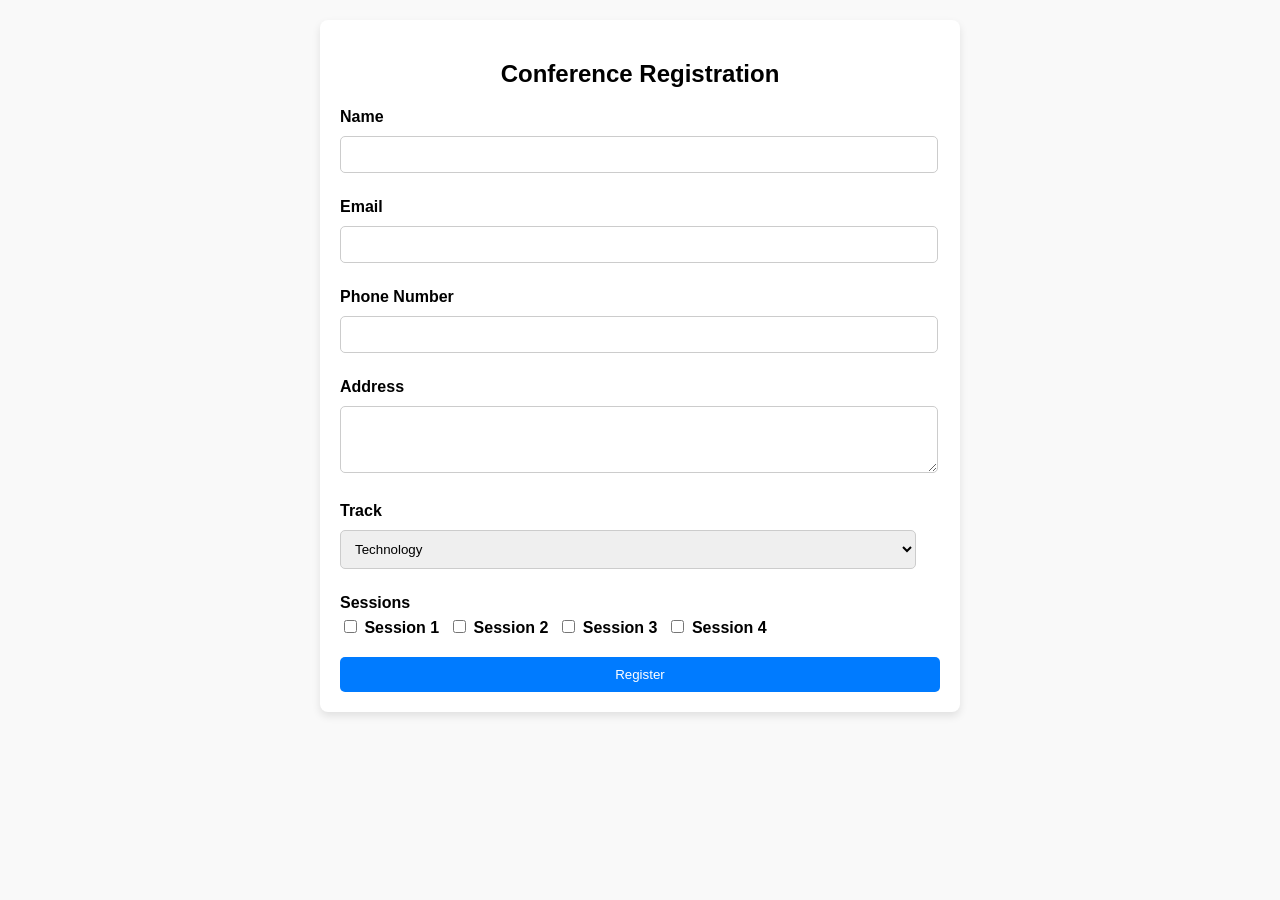
<file: index.html>
<!DOCTYPE html>
<html lang="en">
<head>
    <meta charset="UTF-8">
    <meta name="viewport" content="width=device-width, initial-scale=1.0">
    <title>Conference Registration Form</title>
    <link rel="stylesheet" href="style.css"> <!-- Linking external CSS -->
</head>
<body>
    <div class="form-container">
        <h2>Conference Registration</h2>
        <form action="register.php" method="POST">
            <div class="form-group">
                <label for="name">Name</label>
                <input type="text" id="name" name="name" required>
            </div>
            <div class="form-group">
                <label for="email">Email</label>
                <input type="email" id="email" name="email" required>
            </div>
            <div class="form-group">
                <label for="phone">Phone Number</label>
                <input type="tel" id="phone" name="phone">
            </div>
            <div class="form-group">
                <label for="address">Address</label>
                <textarea id="address" name="address" rows="3" required></textarea>
            </div>
            <div class="form-group">
                <label for="track">Track</label>
                <select id="track" name="track" required>
                    <option value="Technology">Technology</option>
                    <option value="Business">Business</option>
                    <option value="Healthcare">Healthcare</option>
                </select>
            </div>
            <div class="form-group">
                <label>Sessions</label>
                <div class="checkbox-group">
                    <label><input type="checkbox" name="sessions[]" value="Session 1"> Session 1</label>
                    <label><input type="checkbox" name="sessions[]" value="Session 2"> Session 2</label>
                    <label><input type="checkbox" name="sessions[]" value="Session 3"> Session 3</label>
                    <label><input type="checkbox" name="sessions[]" value="Session 4"> Session 4</label>
                </div>
            </div>
            <button type="submit">Register</button>
        </form>
    </div>
</body>
</html>
</file>
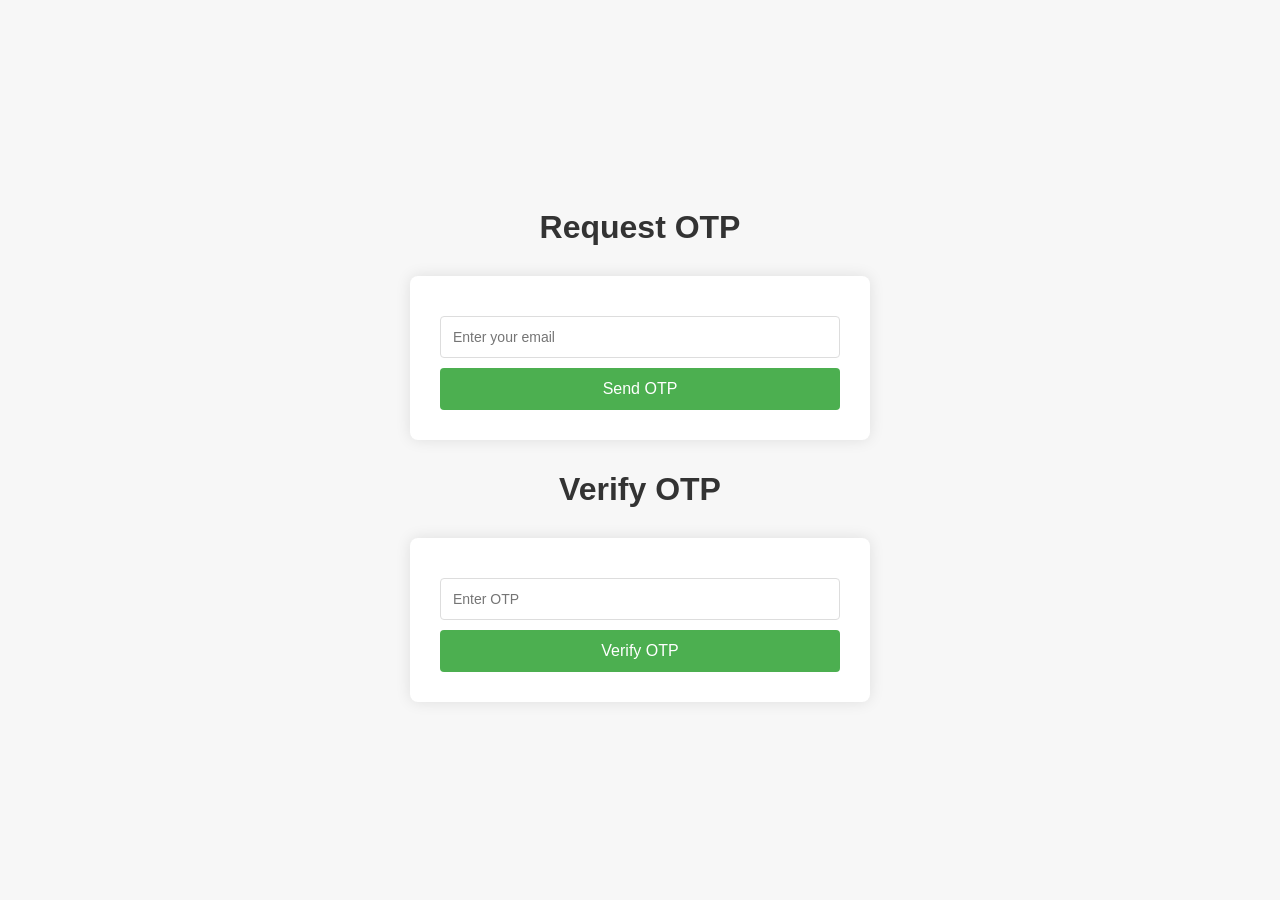
<file: index (3).html>
<!DOCTYPE html>
<html lang="en">
<head>
    <meta charset="UTF-8">
    <meta name="viewport" content="width=device-width, initial-scale=1.0">
    <title>OTP Verification</title>
    <style>
        /* Global Styles */
        body {
            font-family: Arial, sans-serif;
            margin: 0;
            padding: 0;
            background-color: #f7f7f7;
            display: flex;
            justify-content: center;
            align-items: center;
            height: 100vh;
            flex-direction: column;
        }

        h1 {
            color: #333;
            text-align: center;
            margin-bottom: 20px;
        }

        /* Form Styles */
        form {
            background-color: #fff;
            padding: 30px;
            border-radius: 8px;
            box-shadow: 0 0 15px rgba(0, 0, 0, 0.1);
            max-width: 400px;
            width: 100%;
            margin: 10px;
        }

        input[type="email"],
        input[type="text"] {
            width: 100%;
            padding: 12px;
            margin: 10px 0;
            border: 1px solid #ddd;
            border-radius: 4px;
            box-sizing: border-box;
            font-size: 14px;
        }

        button {
            width: 100%;
            padding: 12px;
            background-color: #4CAF50;
            color: white;
            border: none;
            border-radius: 4px;
            cursor: pointer;
            font-size: 16px;
        }

        button:hover {
            background-color: #45a049;
        }

        /* Responsive Design */
        @media (max-width: 600px) {
            body {
                padding: 10px;
            }
            form {
                padding: 20px;
            }
        }
    </style>
</head>
<body>

    <!-- Request OTP Form -->
    <h1>Request OTP</h1>
    <form action="request_otp.php" method="POST">
        <input type="email" name="email" placeholder="Enter your email" required>
        <button type="submit">Send OTP</button>
    </form>

    <!-- Verify OTP Form -->
    <h1>Verify OTP</h1>
    <form action="verify_otp.php" method="POST">
        <input type="text" name="otp" placeholder="Enter OTP" required>
        <button type="submit">Verify OTP</button>
    </form>

</body>
</html>
</file>
<file: style.css>
body {
    font-family: Arial, sans-serif;
    margin: 20px;
    background-color: #f9f9f9;
}

.form-container {
    max-width: 600px;
    margin: 0 auto;
    padding: 20px;
    background-color: #fff;
    border-radius: 8px;
    box-shadow: 0 4px 8px rgba(0, 0, 0, 0.1);
}

.form-container h2 {
    text-align: center;
    margin-bottom: 20px;
}

.form-group {
    margin-bottom: 15px;
}

label {
    display: block;
    font-weight: bold;
    margin-bottom: 5px;
}

input[type="text"],
input[type="email"],
input[type="tel"],
textarea,
select {
    width: 96%;
    padding: 10px;
    margin: 5px 0 10px;
    border: 1px solid #ccc;
    border-radius: 5px;
}

.checkbox-group {
    display: flex;
    flex-wrap: wrap;
}

.checkbox-group label {
    margin-right: 10px;
}

button {
    width: 100%;
    padding: 10px;
    background-color: #007bff;
    color: #fff;
    border: none;
    border-radius: 5px;
    cursor: pointer;
}

button:hover {
    background-color: #0056b3;
}
</file>
